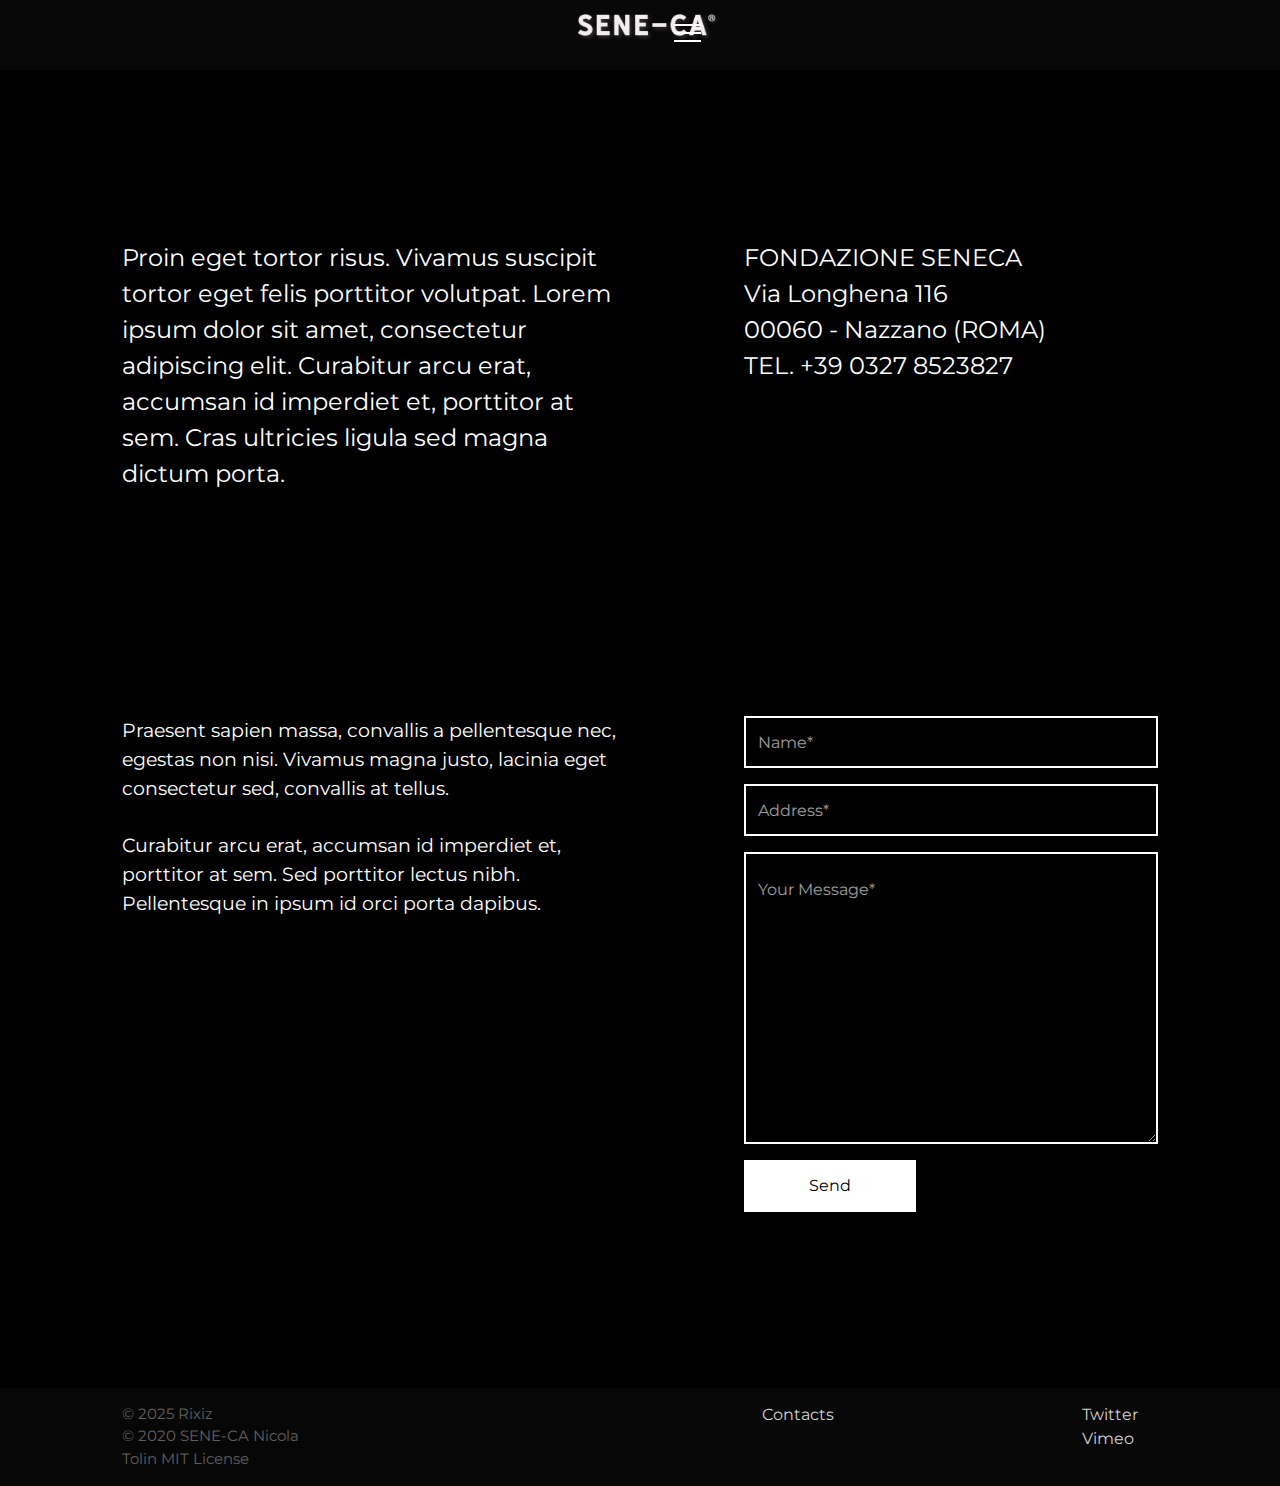
<file: contacts.html>
<!DOCTYPE html>
<html lang="en" class="no-js">
  <head>
    <!-- Meta -->
    <title>Contacts</title>
    <meta charset="UTF-8" />
    <meta name="description" content="Free HTML template" />
    <meta name="keywords" content="HTML, template, free" />
    <meta name="author" content="Nicola Tolin" />
    <meta name="viewport" content="width=device-width, initial-scale=1.0" />
    <!-- Styles -->
    <link
      href="vendor/bootstrap/css/bootstrap.min.css"
      rel="stylesheet"
      type="text/css"
    />
    <link href="vendor/animate/animate.css" rel="stylesheet" type="text/css" />
    <link href="css/style.css" rel="stylesheet" type="text/css" />
  </head>
  <body>
    <!-- Navbar -->
    <div class="navigation container-fluid">
      <div class="row justify-content-md-center">
        <div class="col-md-10 col-sm-12">
          <nav class="navbar navbar-default">
            <a class="navbar-brand" href="index.html">
              <img src="img/logo.png" height="22" alt="Logo" />
            </a>
            <div class="button_container" id="toggle">
              <span class="top"></span>
              <span class="middle"></span>
              <span class="bottom"></span>
            </div>
            <div class="overlay" id="overlay">
              <nav class="overlay-menu">
                <ul>
                  <li><a href="about.html">About</a></li>
                  <li><a href="contacts.html">Contacts</a></li>
                </ul>
              </nav>
            </div>
          </nav>
        </div>
      </div>
    </div>
    <!-- End Navbar -->
    <!-- Contact -->
    <div class="container-fluid contact">
      <div class="row">
        <div class="col-md-10 offset-md-1">
          <div class="row">
            <div class="col-xl-6 col-md-11 col-sm-12 pb-5">
              <p>
                Proin eget tortor risus. Vivamus suscipit tortor eget felis
                porttitor volutpat. Lorem ipsum dolor sit amet, consectetur
                adipiscing elit. Curabitur arcu erat, accumsan id imperdiet et,
                porttitor at sem. Cras ultricies ligula sed magna dictum porta.
              </p>
            </div>
            <div class="col-xl-5 offset-xl-1 col-md-12 col-sm-12">
              <p>
                FONDAZIONE SENECA<br />
                Via Longhena 116<br />
                00060 - Nazzano (ROMA)<br />
                TEL. +39 0327 8523827
              </p>
            </div>
          </div>
        </div>
      </div>
    </div>
    <!-- End Contact -->
    <!-- Contact Form -->
    <div class="container-fluid contact-form">
      <div class="row">
        <div class="col-md-10 offset-md-1">
          <div class="row">
            <div class="col-xl-6 col-md-11 col-sm-12 pb-5">
              <p class="pb-5">
                Praesent sapien massa, convallis a pellentesque nec, egestas non
                nisi. Vivamus magna justo, lacinia eget consectetur sed,
                convallis at tellus.
                <br />
                <br />
                Curabitur arcu erat, accumsan id imperdiet et, porttitor at sem.
                Sed porttitor lectus nibh. Pellentesque in ipsum id orci porta
                dapibus.
              </p>
            </div>
            <div class="col-xl-5 offset-xl-1 col-md-12 col-sm-12">
              <form>
                <div class="row">
                  <div class="col-md-12">
                    <div class="md-form form-group">
                      <input
                        type="text"
                        class="form-control"
                        placeholder="Name*"
                      />
                    </div>
                  </div>
                </div>
                <div class="row">
                  <div class="col-md-12">
                    <div class="md-form form-group">
                      <input
                        type="text"
                        class="form-control"
                        placeholder="Address*"
                      />
                    </div>
                  </div>
                </div>
                <div class="row">
                  <div class="col-md-12">
                    <div class="md-form form-group">
                      <textarea
                        rows="10"
                        cols="50"
                        class="form-control"
                        placeholder="Your Message*"
                      ></textarea>
                    </div>
                  </div>
                </div>
                <button type="submit" class="btn btn-primary btn-md">
                  Send
                </button>
              </form>
            </div>
          </div>
        </div>
      </div>
    </div>
    <!-- End Contact Form -->
    <!-- Footer -->
    <div class="container-fluid footer">
      <div class="row">
        <div class="col-xl-2 col-md-8 offset-md-1 col-sm-12">
          <p class="copyright-footer" style="font-size: 15px">
            © 2025 Rixiz<br />
            © 2020 SENE-CA Nicola Tolin MIT License
          </p>
        </div>
        <div class="col-xl-2 col-md-8 offset-md-1 col-sm-12">
          <p></p>
        </div>
        <div class="col-xl-2 col-md-8 offset-md-1 col-sm-12">
          <p class="contact-footer">
            <a href="contacts.html">Contacts</a><br />
          </p>
        </div>
        <div class="col-xl-2 col-md-8 offset-md-1 col-sm-12">
          <p class="social-media-footer">
            <a href="index.html">Twitter</a><br />
            <a href="index.html">Vimeo </a><br />
          </p>
        </div>
      </div>
    </div>
    <!-- End Footer -->
    <!-- Javascript -->
    <script src="vendor/jquery.min.js"></script>
    <script src="vendor/bootstrap/js/bootstrap.min.js"></script>
    <script src="vendor/wow/wow.js"></script>
    <script src="js/script.js"></script>
    <script>
      new WOW().init();
    </script>
    <!-- End Javascript -->
  </body>
</html>
</file>
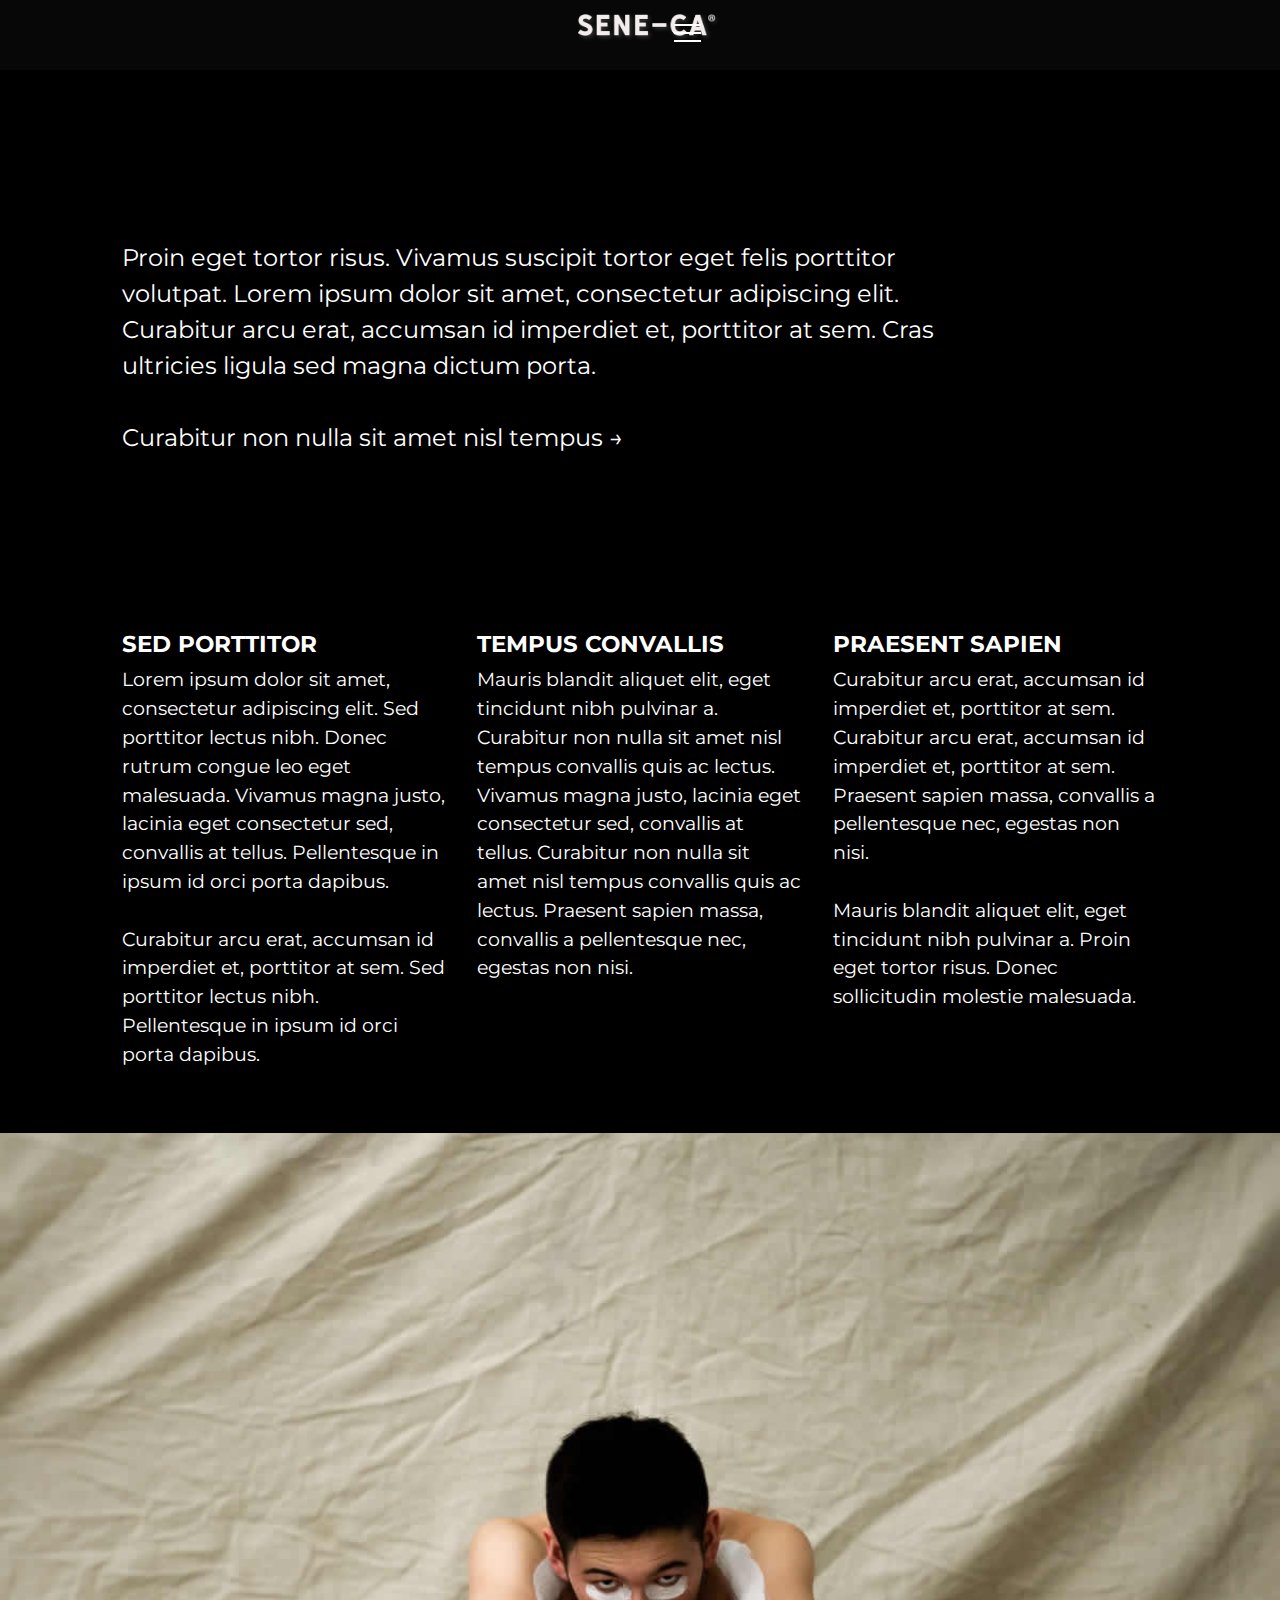
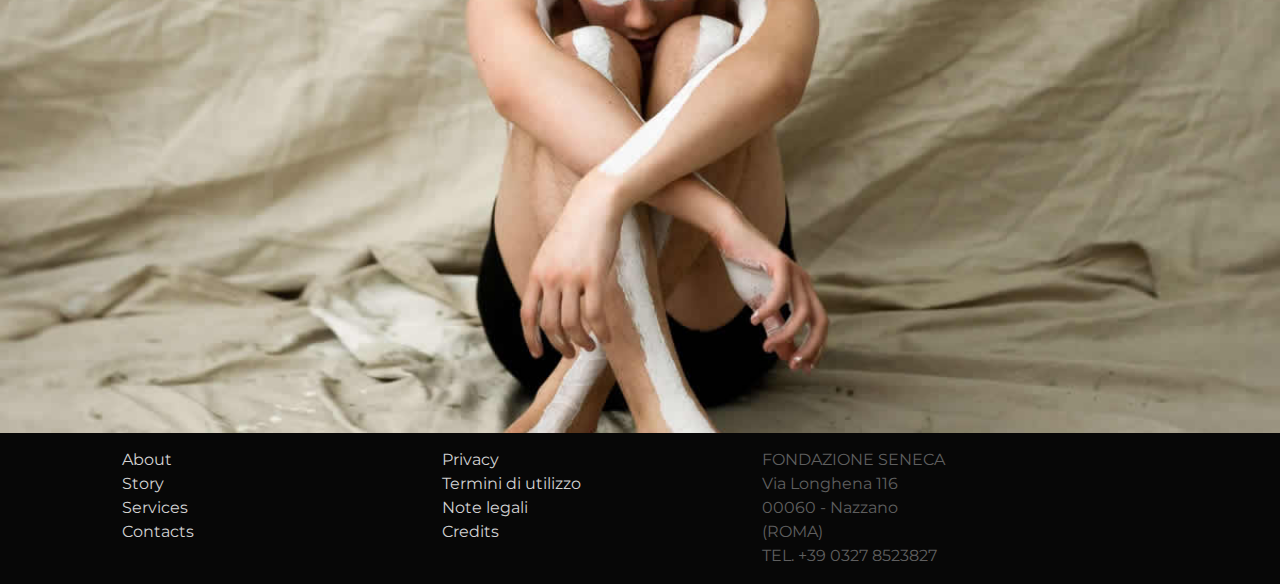
<file: services.html>
<!DOCTYPE html>
<html lang="en" class="no-js">
   <head>
      <!-- Meta -->
      <title>Services</title>
      <meta charset="UTF-8">
      <meta name="description" content="Free HTML template">
      <meta name="keywords" content="HTML, template, free">
      <meta name="author" content="Nicola Tolin">
      <meta name="viewport" content="width=device-width, initial-scale=1.0">
      <!-- Styles -->
      <link href="vendor/bootstrap/css/bootstrap.min.css" rel="stylesheet" type="text/css"/>
      <link href="vendor/animate/animate.css" rel="stylesheet" type="text/css"/>
      <link href="css/style.css" rel="stylesheet" type="text/css"/>
   </head>
   <body>
      <!-- Navbar -->
      <div class="navigation container-fluid">
         <div class="row justify-content-md-center ">
            <div class="col-md-10 col-sm-12">
               <nav class="navbar navbar-default">
                  <a class="navbar-brand" href="index.html">
                  <img src="img/logo.png" height="22" alt="Logo">
                  </a>
                  <div class="button_container" id="toggle">
                     <span class="top"></span>
                     <span class="middle"></span>
                     <span class="bottom"></span>
                  </div>
                  <div class="overlay" id="overlay">
                     <nav class="overlay-menu">
                        <ul>
                           <li> <a href="about.html">About</a></li>
                           <li> <a href="story.html">Story</a></li>
                           <li> <a href="services.html">Services</a></li>
                           <li> <a href="contacts.html">Contacts</a></li>
                        </ul>
                     </nav>
                  </div>
               </nav>
            </div>
         </div>
      </div>
      <!-- End Navbar -->
      <!-- Stories -->
      <div class="container-fluid stories-2">
         <div class="row">
            <div class="col-md-8 offset-md-1 col-sm-12">
               <p>Proin eget tortor risus. Vivamus suscipit tortor eget felis porttitor volutpat. Lorem ipsum dolor sit amet, consectetur adipiscing elit. Curabitur arcu erat, accumsan id imperdiet et, porttitor at sem. Cras ultricies ligula sed magna dictum porta.
                  <br><br>
                  <a href="services.html"><span class="white">Curabitur non nulla sit amet nisl tempus  →</span></a>
               </p>
            </div>
         </div>
      </div>
      <!-- End Stories -->
      <!-- Events -->
      <div class="container-fluid events">
         <div class="row">
            <div class="col-md-10 offset-md-1">
               <div class="row">
                  <div class="col-xl-4 col-md-8 col-sm-12 wow fadeInLeft">
                     <h2>Sed porttitor</h2>
                     <p class="pb-5">
                        Lorem ipsum dolor sit amet, consectetur adipiscing elit. Sed porttitor lectus nibh. Donec rutrum congue leo eget malesuada. Vivamus magna justo, lacinia eget consectetur sed, convallis at tellus. Pellentesque in ipsum id orci porta dapibus.
                        <br><br>
                        Curabitur arcu erat, accumsan id imperdiet et, porttitor at sem. Sed porttitor lectus nibh. Pellentesque in ipsum id orci porta dapibus.            
                     </p>
                  </div>
                  <div class="col-xl-4 col-md-8 col-sm-12 wow fadeInLeft" data-wow-delay="0.2s">
                     <h2>Tempus convallis</h2>
                     <p class="pb-5">
                        Mauris blandit aliquet elit, eget tincidunt nibh pulvinar a. Curabitur non nulla sit amet nisl tempus convallis quis ac lectus. Vivamus magna justo, lacinia eget consectetur sed, convallis at tellus. Curabitur non nulla sit amet nisl tempus convallis quis ac lectus. Praesent sapien massa, convallis a pellentesque nec, egestas non nisi.
                     </p>
                  </div>
                  <div class="col-xl-4 col-md-8 col-sm-12 wow fadeInLeft" data-wow-delay="0.4s">
                     <h2>Praesent sapien</h2>
                     <p class="pb-5">
                        Curabitur arcu erat, accumsan id imperdiet et, porttitor at sem. Curabitur arcu erat, accumsan id imperdiet et, porttitor at sem. Praesent sapien massa, convallis a pellentesque nec, egestas non nisi.
                        <br><br>
                        Mauris blandit aliquet elit, eget tincidunt nibh pulvinar a. Proin eget tortor risus. Donec sollicitudin molestie malesuada.
                     </p>
                  </div>
               </div>
            </div>
         </div>
      </div>
      <!-- End Events -->
      <!-- Spot -->
      <div class="spot-4">
         <div class="container-fluid h-100">
            <div class="row h-100 align-items-center">
            </div>
         </div>
      </div>
      <!-- End Spot -->
      <!-- Footer -->
      <div class="container-fluid footer ">
         <div class="row">
            <div class="col-xl-2 col-md-8 offset-md-1 col-sm-12 ">
               <p>
                  <a href="about.html">About</a><br>
                  <a href="story.html">Story</a><br>
                  <a href="services.html">Services</a><br>
                  <a href="contacts.html">Contacts</a><br>
               </p>
            </div>
            <div class="col-xl-2 col-md-8 offset-md-1 col-sm-12 ">
               <p>
                  <a href="index.html">Privacy</a><br>
                  <a href="index.html">Termini di utilizzo </a><br>
                  <a href="index.html">Note legali </a><br>
                  <a href="index.html">Credits</a><br>
               </p>
            </div>
            <div class="col-xl-2 col-md-8 offset-md-1 col-sm-12">
               <p>
                  FONDAZIONE SENECA<br>
                  Via Longhena 116<br>
                  00060 - Nazzano (ROMA)<br>
                  TEL. +39 0327 8523827
               </p>
            </div>
         </div>
      </div>
      <!-- End Footer -->
      <!-- Javascript -->
      <script src="vendor/jquery.min.js"></script>
      <script src="vendor/bootstrap/js/bootstrap.min.js"></script>
      <script src="vendor/wow/wow.js"></script>
      <script src="js/script.js"></script>
      <script>
         new WOW().init();
      </script>
      <!-- End Javascript -->
   </body>
</html>
</file>
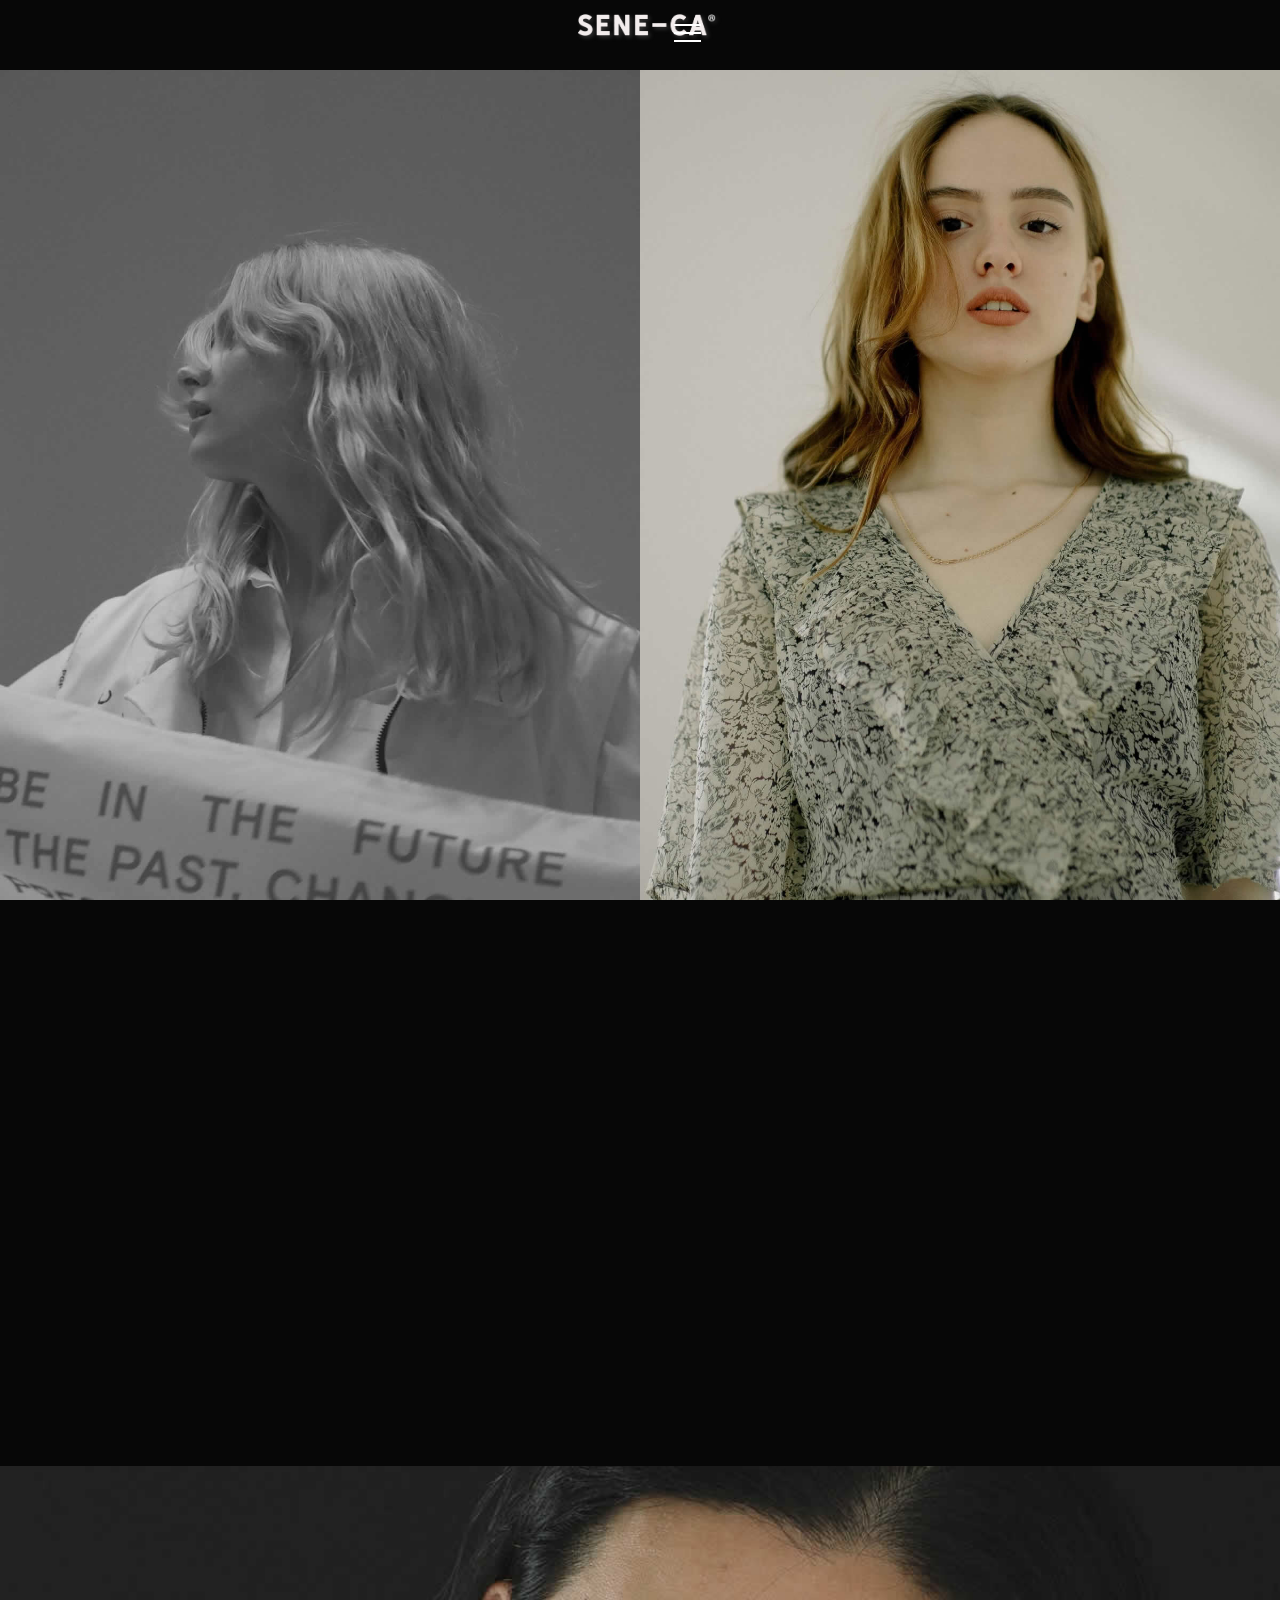
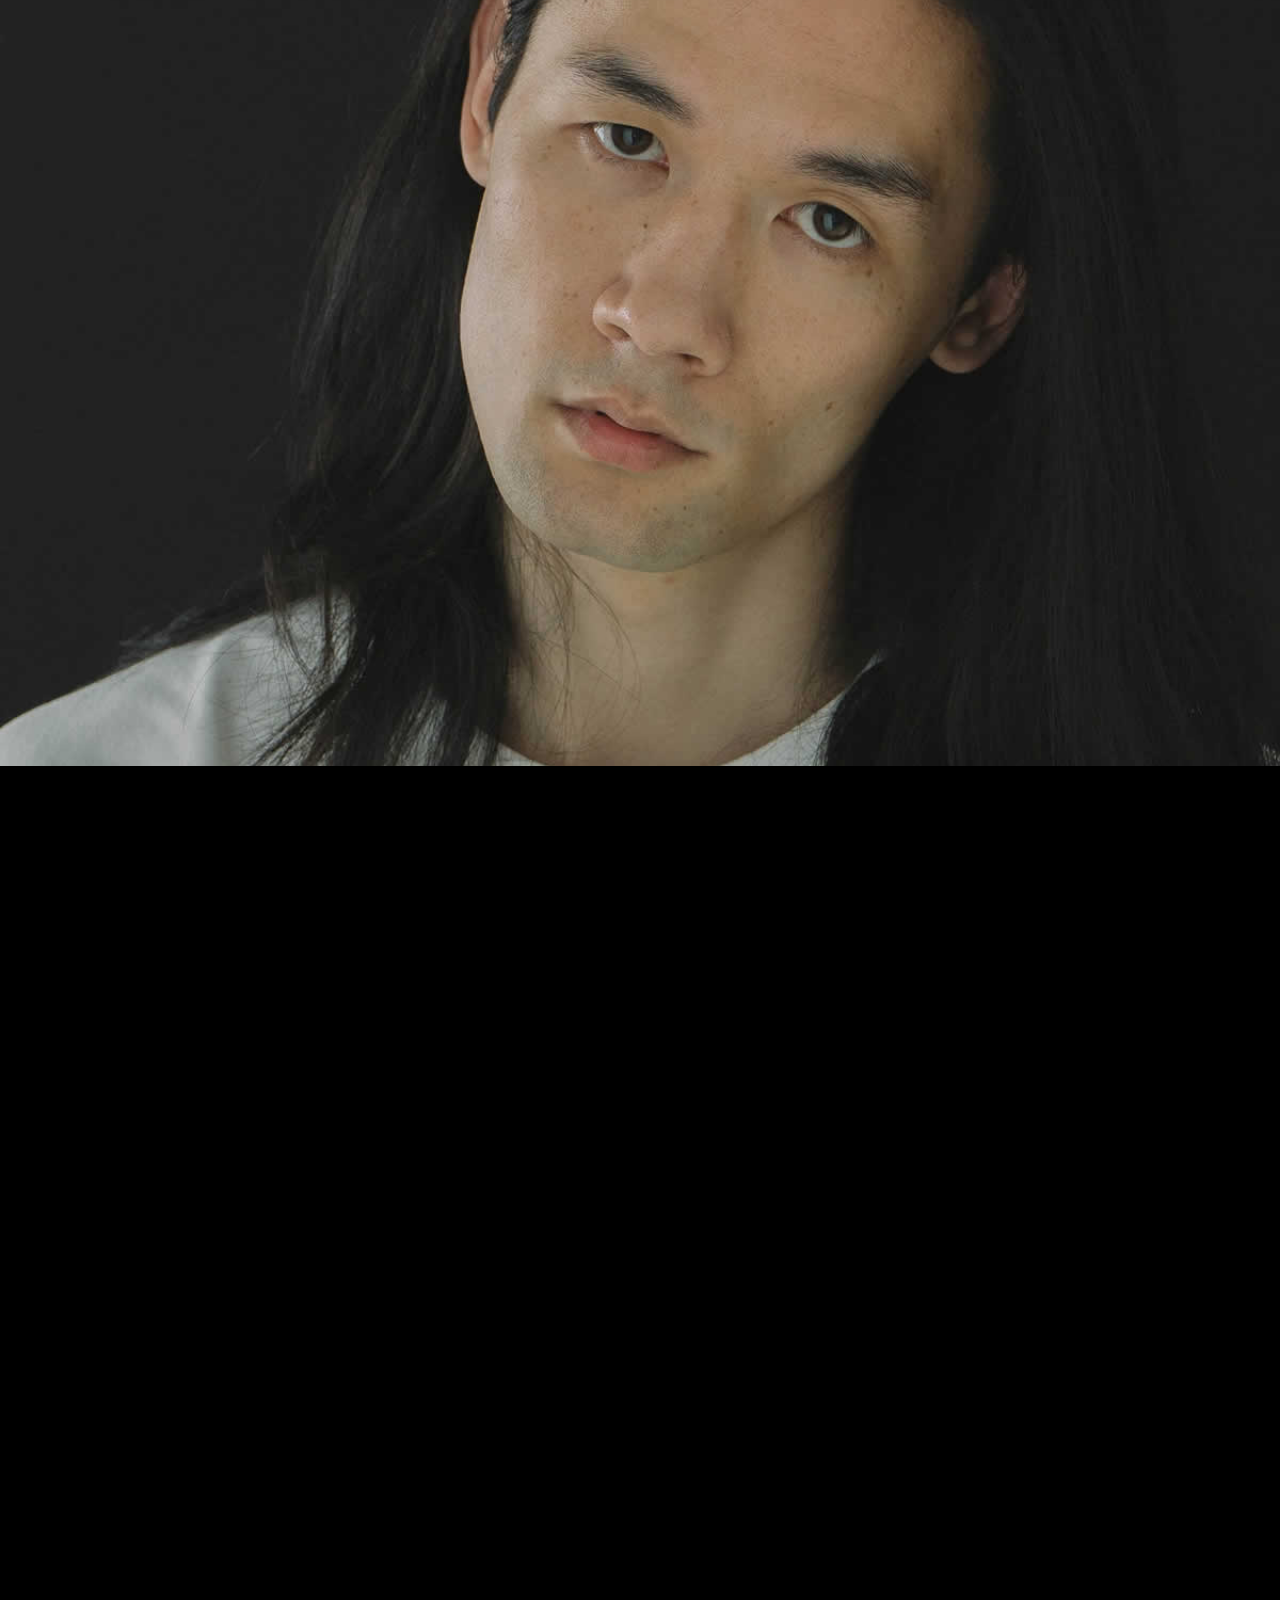
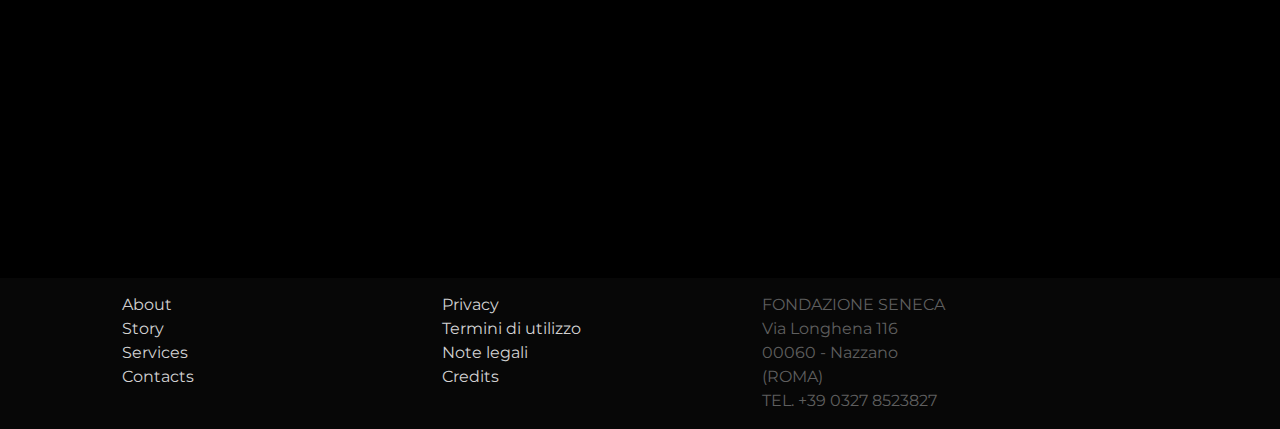
<file: story.html>
<!DOCTYPE html>
<html lang="en" class="no-js">
   <head>
      <!-- Meta -->
      <title>Story</title>
      <meta charset="UTF-8">
      <meta name="description" content="Free HTML template">
      <meta name="keywords" content="HTML, template, free">
      <meta name="author" content="Nicola Tolin">
      <meta name="viewport" content="width=device-width, initial-scale=1.0">
      <!-- Styles -->
      <link href="vendor/bootstrap/css/bootstrap.min.css" rel="stylesheet" type="text/css"/>
      <link href="vendor/animate/animate.css" rel="stylesheet" type="text/css"/>
      <link href="css/style.css" rel="stylesheet" type="text/css"/>
   </head>
   <body>
      <!-- Navbar -->
      <div class="navigation container-fluid">
         <div class="row justify-content-md-center ">
            <div class="col-md-10 col-sm-12">
               <nav class="navbar navbar-default">
                  <a class="navbar-brand" href="index.html">
                  <img src="img/logo.png" height="22" alt="Logo">
                  </a>
                  <div class="button_container" id="toggle">
                     <span class="top"></span>
                     <span class="middle"></span>
                     <span class="bottom"></span>
                  </div>
                  <div class="overlay" id="overlay">
                     <nav class="overlay-menu">
                        <ul>
                           <li> <a href="about.html">About</a></li>
                           <li> <a href="story.html">Story</a></li>
                           <li> <a href="services.html">Services</a></li>
                           <li> <a href="contacts.html">Contacts</a></li>
                        </ul>
                     </nav>
                  </div>
               </nav>
            </div>
         </div>
      </div>
      <!-- End Navbar -->
      <!-- Masthead -->
      <div class="masthead-4">
         <div class="container-fluid h-100">
            <div class="row justify-content-center">
               <div class="col-md-6 col-sm-12  split-image-left"></div>
               <div class="col-md-6 col-sm-12  split-image-right"></div>
            </div>
         </div>
      </div>
      <!-- End Masthead -->
      <!-- Stories -->
      <div class="container-fluid stories">
         <div class="row justify-content-center">
            <div class="col-md-8  col-sm-12 wow fadeInDown">
               <p>Vestibulum ante ipsum primis in faucibus orci luctus et ultrices posuere cubilia Curae; Donec velit neque, auctor sit amet aliquam vel, ullamcorper sit amet ligula. Nulla porttitor accumsan tincidunt. Quisque velit nisi, pretium ut lacinia in, elementum id enim. Mauris blandit aliquet elit, eget tincidunt nibh pulvinar a. Quisque velit nisi, pretium ut lacinia in, elementum id enim. Vestibulum ac diam sit amet quam vehicula elementum sed sit amet dui. Lorem ipsum dolor sit amet, consectetur adipiscing elit.
                  <br><br>
                  <a href="story.html"><span class="bold">MAURIS BLANDIT ALIQUET ELIT</span></a>
               </p>
            </div>
         </div>
      </div>
      <!-- End Stories -->
      <!-- Spot -->
      <div class="spot-2">
         <div class="container-fluid h-100">
            <div class="row h-100 align-items-center">
            </div>
         </div>
      </div>
      <!-- End Spot -->
      <!-- Stories-2 -->
      <div class="container-fluid stories-2">
         <div class="row">
            <div class="col-xl-6 offset-xl-1 col-md-9 offset-md-1 col-sm-12">
               <p class="pb-5 wow fadeInLeft">
                  Vivamus magna justo, lacinia eget consectetur sed, convallis at tellus. Donec sollicitudin molestie malesuada. Donec sollicitudin molestie malesuada. Cras ultricies ligula sed magna dictum porta. Proin eget tortor risus.
                  <br><br>
                  Vivamus suscipit tortor eget felis porttitor volutpat. Proin eget tortor risus. Cras ultricies ligula sed magna dictum porta. Curabitur aliquet quam id dui posuere blandit. Vestibulum ante ipsum primis in faucibus orci luctus et ultrices posuere cubilia Curae; Donec velit neque, auctor sit amet aliquam vel, ullamcorper sit amet ligula.
                  <br><br>
                  FONDAZIONE SENECA<br>
                  Via Longhena 116<br>
                  00060 - Nazzano (ROMA)<br>
                  TEL. +39 0327 8523827
               </p>
            </div>
         </div>
      </div>
      <!-- End Stories-2 -->
      <!-- Footer -->
      <div class="container-fluid footer ">
         <div class="row">
            <div class="col-xl-2 col-md-8 offset-md-1 col-sm-12 ">
               <p>
                  <a href="about.html">About</a><br>
                  <a href="story.html">Story</a><br>
                  <a href="services.html">Services</a><br>
                  <a href="contacts.html">Contacts</a><br>
               </p>
            </div>
            <div class="col-xl-2 col-md-8 offset-md-1 col-sm-12 ">
               <p>
                  <a href="index.html">Privacy</a><br>
                  <a href="index.html">Termini di utilizzo </a><br>
                  <a href="index.html">Note legali </a><br>
                  <a href="index.html">Credits</a><br>
               </p>
            </div>
            <div class="col-xl-2 col-md-8 offset-md-1 col-sm-12">
               <p>
                  FONDAZIONE SENECA<br>
                  Via Longhena 116<br>
                  00060 - Nazzano (ROMA)<br>
                  TEL. +39 0327 8523827
               </p>
            </div>
         </div>
      </div>
      <!-- End Footer -->
      <!-- Javascript -->
      <script src="vendor/jquery.min.js"></script>
      <script src="vendor/bootstrap/js/bootstrap.min.js"></script>
      <script src="vendor/wow/wow.js"></script>
      <script src="js/script.js"></script>
      <script>
         new WOW().init();
      </script>
      <!-- End Javascript -->
   </body>
</html>
</file>
<file: css/style.css>
/* Fonts */

@import url("https://fonts.googleapis.com/css2?family=Open+sans:ital,wght@0,100..900;1,100..900&display=swap");
@import url("https://fonts.googleapis.com/css2?family=Poppins:ital,wght@0,100..900;1,100..900&display=swap");
@import url("https://fonts.googleapis.com/css2?family=Montserrat:ital,wght@0,100..900;1,100..900&display=swap");

.container-all-purpose {
  position: relative;
  width: 100%;
  max-width: 1200px;
  padding: 20px;
}

.masonry-grid-item {
  width: 100px;
  margin-bottom: 10px;
}

.main-carousel {
  margin-right: auto;
  margin-left: auto;
  width: 100%;
  max-width: 1200px;
}
.carousel-cell {
  width: 100%; /* full width */
  margin-right: 10px;
}

.carousel-cell img {
  width: 100%;
  object-fit: cover;
}

.flickity-button {
  position: absolute;
  background: transparent;
  border: none;
  color: #eeeeee;
}
.flickity-button:hover {
  position: absolute;
  background: transparent;
  border: none;
  color: #6f6f6f;
  transition: all 0.3s ease;
}

.photo-about {
  font-weight: 500;
  font-size: 16px;
  color: #c0c0c0;
}
.photo-about-content {
  font-weight: 600;
  font-size: 20px;
  color: #353535;
}

::-webkit-scrollbar-track {
  background: #232323;
}

::-webkit-scrollbar-thumb {
  background-color: #434343;
  border-radius: 6px;
  border: 3px solid #00000000;
}

body {
  background-color: #070707;
  color: #f0f0f0;
  font-family: "Montserrat", "Open sans", sans-serif, "Yu Gothic", "Meiryo";
  font-style: normal;
  scroll-behavior: auto !important;
}

html {
  font-family: "Open sans", sans-serif;
  overflow-y: scroll;
  scroll-behavior: auto !important;
}

.btn {
  border-radius: 0;
}

a:link,
a:hover,
a:visited {
  text-decoration: none;
  color: #ffffff;
}

a:link .white,
a:hover .white,
a:visited .white {
  text-decoration: none;
  color: #fff;
}

.bold {
  font-weight: bold;
}

h1 {
  font-size: 3.5rem;
}

h2 {
  line-height: 110%;
  font-size: 2.2rem;
  text-transform: uppercase;
  font-weight: 700;
}

#introduction {
  font-size: 1.2rem;
  padding-top: 500px;
}

.about-container {
  padding-top: 100px;
  padding-bottom: 90px;
}

.about-title {
  font-size: 1.3rem;
  color: #6f6f6f;
  padding-top: 10px;
}

.about-detail-text {
  font-size: 1.15rem;
  color: #6f6f6f;
  font-weight: 500;
  padding-top: 10px;
  padding-bottom: 10px;
}
.about-detail-text-small {
  font-size: 1rem;
  color: #6f6f6f;
  font-weight: 500;
  padding-top: 10px;
  padding-bottom: 10px;
}

.min-100 {
  min-height: 100%;
}

.drawing-category {
  padding-bottom: 30px;
  padding-top: 30px;
  font-size: 1.8rem;
  text-align: center;
  color: #6f6f6f;
  font-weight: 600;
}

.gallery-container {
  display: flex;
  flex-wrap: wrap;
}

.gallery-container p {
  flex: auto;
  height: 380px;
  margin: 5px;
}

.gallery-item {
  height: 380px;
  min-width: 100%;
  max-width: 500px;
  object-fit: cover;
  flex-grow: 1;
  font-family: "object-fit: cover";
}

.gallery-container {
  display: flex;
  flex-wrap: wrap;
}

.gallery-container.illustration p {
  flex: auto;
  margin: 5px;
  height: 900px;
}

.gallery-item.illustration {
  min-height: 100%;
  min-width: 100%;
  max-width: 500px;
  object-fit: cover;
  flex-grow: 1;
  font-family: "object-fit: cover";
}

.cursive {
  font-family: "Open Sans", cursive;
  font-weight: bold;
  font-size: 1.5rem;
}

.about {
  background-image: url("https://github.com/Rixiz/rixiz.github.io/blob/main/img/blankblack.png?raw=true");
  background-size: cover;
  background-position: center;
  background-color: #070707;
}

.info-main {
  background-image: url("https://github.com/Rixiz/rixiz.github.io/blob/main/img/blankblack.png?raw=true");
  background-size: cover;
  background-position: center;
  background-color: #070707;
}

#scrollToTop {
  background-color: transparent;
  rotate: 180deg;
  display: none;
  position: fixed;
  bottom: 30px;
  right: 30px;
  border: none;
  padding: 10px;
  cursor: pointer;
  color: #fff;
}
/* Spacing */

.no-gutter {
  margin-right: 0;
  margin-left: 0;
  padding-right: 0;
  padding-left: 0;
}

/* Banner */

#banner-video {
  position: absolute;
  padding-left: -15px;
  padding-right: -15px;
  width: 100%;
  height: 100vh;
  overflow: hidden;
  user-select: none;
  pointer-events: none;
  background-image: url("../img/header-bg.png");
  background-size: cover;
  z-index: -5;
}

#banner-vimeo-video {
  position: absolute;
  top: 50%;
  left: 50%;
  width: 177.78vh; /* 100vh × 16/9 = 横幅 */
  height: 100vh;
  transform: translate(-50%, -50%);
  pointer-events: none;
  z-index: -5;
  filter: brightness(0.8);
}

@media (min-aspect-ratio: 16/9) {
  #banner-vimeo-video {
    width: 100vw;
    height: 56.25vw; /* 100vw × 9/16 = 高さ */
  }
}
.mobile-banner-img {
  z-index: -2; /* モバイル背景は下層に配置 */
}

.banner-text-container {
  position: relative;
  width: 100%;
  bottom: 20%;
  opacity: 0;
}

.content-wrapper {
  position: absolute;
  text-align: left;
  transition: font 0.25s ease-out;
  z-index: 1;
  font-size: 90px;
  color: #fff;
}

.banner-h1 {
  font-weight: 600;
  font-size: 36px;
}
.banner-h2 {
  font-weight: 500;
  font-size: 20px;
}
.transparent-button {
  margin-top: 25px;
  margin-right: 15px;
  display: inline-block;
  padding: 10px 24px;
  border: 1px solid white;
  color: white;
  background-color: transparent;
  text-decoration: none;
  text-transform: uppercase;
  letter-spacing: 2px;
  transition: background-color 0.3s ease;
  font-size: 12px;
}

.transparent-button:hover {
  background-color: rgba(0, 0, 0, 0.227);
  color: rgb(255, 255, 255);
}

/* smartphone */
@media (max-width: 768px) {
  .xl-banner-text {
    display: none;
  }
  .banner-text-container {
    transform: translateY(120px);
    text-align: center;
  }
  .banner-h1 {
    font-size: 40px;
    font-weight: 600;
  }
  .banner-h2 {
    font-size: 16px;
  }
  .xs-align-center {
    justify-content: center;
    align-items: center;
  }
}

/* pc */
@media (min-width: 768px) {
  .xs-banner-text {
    display: none;
  }
  .banner-h1 {
    font-weight: 600;
    font-size: 64px;
    text-transform: uppercase;
  }
  .banner-h2 {
    font-weight: 500;
    font-size: 24px;
  }
}

.banner-text p {
  margin: 0 0 1em 0;
  font-size: 16px;
}

.banner-text a {
  display: inline-block;
  background: rgba(255, 255, 255, 0.2);
  color: white;
  text-decoration: none;
  padding: 10px 20px;
  margin: 5px;
  border-radius: 4px;
}

.banner-text a:hover {
  background: rgba(255, 255, 255, 0.4);
}

/* スクロール誘導アイコン */
.arr-down {
  position: absolute;
  bottom: 20px;
  left: 50%;
  transform: translateX(-50%);
  z-index: 1;
  cursor: pointer;
  filter: drop-shadow(5px 5px 5px rgba(170, 170, 170, 0.433) 383);
}

@media (max-width: 740px) {
  .banner-img {
    display: none;
  }

  .mobile-banner-img {
    display: block;
  }

  .banner-text {
    font-size: 14px;
  }
}

@media (min-width: 741px) {
  .mobile-banner-img {
    display: none;
  }

  .banner-img {
    display: block;
  }
}

/* Navbar */

.navigation {
  position: fixed;
  display: flex;
  justify-content: center;
  padding-top: 1rem;
  transition: background-color 0.6s cubic-bezier(0.63, 0.15, 0.36, 0.91);
  width: 100%;
  height: 70px;
  z-index: 5;
  opacity: 1;
  background-color: #070707;
}

.navigation-sub {
  display: flex;
  justify-content: center;
  padding-top: 1rem;
  transition: background-color 0.6s cubic-bezier(0.63, 0.15, 0.36, 0.91);
  width: 100%;
  height: 70px;
  z-index: 5;
  opacity: 1;
  background-color: #070707;
}

.navigation.transparent {
  background-color: #00000000;
  opacity: 1;
}

.navigation.slide-in {
  transform: translateY(0); /* スライドイン */
}

.navigation.container-fluid {
  position: fixed;
}
@media (max-width: 768px) {
  .navigation.container-fluid {
    position: absolute;
  }
}

.navbar {
  width: 100%;
  z-index: 99;
  top: 3px;
  padding: 0;
}

.navbar-brand {
  transform: translateY(-10px);
  position: relative;
  filter: drop-shadow(2px 2px 2px #8282825f);
  display: flex;
  align-items: center;
}

.navbar-nav {
  position: relative;
  bottom: 10px;
  font-weight: 600;
  font-size: 14px;
  letter-spacing: 0.1em;
}

li.current a {
  color: #8c8b8b;
  font-weight: 700;
}
.nav-link:hover,
.nav-link:focus {
  color: #8c8b8b;
}

.nav-link:active {
  color: #4e4e4e;
}

.navbar-brand:link,
.navbar-brand:hover,
.navbar-brand:visited {
  text-decoration: none;
  color: white;
}

.container a {
  display: inline-block;
  position: relative;
  text-align: center;
  color: #eeeeee;
  text-decoration: none;
  overflow: hidden;
  top: 5px;
}

.container a:after {
  content: "";
  position: absolute;
  background: #e0e0e0;
  height: 2px;
  width: 0%;
  transform: translateX(-50%);
  left: 50%;
  bottom: 0;
  transition: 0.35s ease;
}

.container a:hover:after,
.container a:focus:after,
.container a:active:after {
  width: 100%;
}

.button_container {
  top: 15%;
  position: absolute;
  right: 1px;
  height: 27px;
  width: 27px;
  cursor: pointer;
  z-index: 10000;
  transition: opacity 0.25s ease;
  color: #fff;
}

@media (max-width: 767px) {
  h1 {
    font-size: 2.5rem;
  }
  .navbar-nav {
    display: none;
  }
}

.button_container.active .top {
  transform: translateY(9px) translateX(0) rotate(45deg);
  background: #fff;
}

.button_container.active .middle {
  opacity: 0;
  background: #fff;
}

.button_container.active .bottom {
  transform: translateY(-7px) translateX(0) rotate(-45deg);
  background: #fff;
}

.button_container span {
  background: #fff;
  border: none;
  height: 2px;
  width: 27px;
  position: absolute;
  transition: all 0.35s ease;
  cursor: pointer;
}

.button_container .black {
  background: #070707;
}

.button_container span:nth-of-type(2) {
  top: 8.3px;
}

.button_container span:nth-of-type(3) {
  top: 16px;
}

.overlay {
  position: fixed;
  background: #070707;
  z-index: 3;
  top: 0;
  left: 0;
  width: 100%;
  height: 100%;
  opacity: 0;
  visibility: hidden;
  transition: opacity 0.35s, visibility 0.35s, height 0.35s;
  overflow: hidden;
}

.overlay.open {
  opacity: 1;
  visibility: visible;
  height: 100%;
}

.overlay.open li {
  animation: fadeInRight 0.5s ease forwards;
  animation-delay: 0.35s;
}

.overlay.open li:nth-of-type(2) {
  animation-delay: 0.4s;
}

.overlay.open li:nth-of-type(3) {
  animation-delay: 0.45s;
}

.overlay.open li:nth-of-type(4) {
  animation-delay: 0.5s;
}

.overlay nav {
  position: relative;
  height: 30%;
  top: 45%;
  transform: translateY(-50%);
  font-size: 28px;
  font-weight: 700;
  text-align: center;
}

.overlay ul {
  list-style: none;
  padding: 0;
  margin: 0 auto;
  display: inline-block;
  position: relative;
  height: 100%;
}

.overlay ul li {
  display: block;
  height: 25%;
  height: calc(100% / 3);
  min-height: 10px;
  position: relative;
  opacity: 0;
}

.overlay ul li a {
  display: block;
  position: relative;
  color: #fff;
  text-decoration: none;
  overflow: hidden;
  transition: all 0.2s ease-in-out;
}

.overlay ul li a:hover:after,
.overlay ul li a:focus:after,
.overlay ul li a:active:after {
  width: 100%;
}

.overlay ul li a:hover {
  transform: scale(1.5);
}

@keyframes fadeInRight {
  0% {
    opacity: 0;
    left: 20%;
  }
  100% {
    opacity: 1;
    left: 0;
  }
}

/* Headers */

.masthead {
  height: 100vh;
  min-height: 500px;
  background-image: url("../img/photo-1.jpg");
  background-size: cover;
  background-position: center;
  background-repeat: no-repeat;
  top: 0;
  position: relative;
  width: 100%;
  line-height: 100%;
  color: #fff;
  font-size: 1.5rem;
}

.masthead-2 {
  height: 100vh;
  min-height: 500px;
  background-image: url("../img/photo-9.jpg");
  background-size: cover;
  background-position: center;
  background-repeat: no-repeat;
  top: 0;
  position: relative;
  width: 100%;
  line-height: 100%;
  color: #fff;
  font-size: 1.5rem;
}

.masthead-3 {
  height: 100vh;
  min-height: 500px;
  background-image: url("../img/photo-7.jpg");
  background-size: cover;
  background-position: center;
  background-repeat: no-repeat;
  top: 0;
  position: relative;
  width: 100%;
  line-height: 100%;
  color: #fff;
  font-size: 1.5rem;
  text-align: center;
}

.masthead-4 {
  min-height: 500px;
  top: 0;
  position: relative;
  width: 100%;
  line-height: 100%;
}

.split-image-left {
  background-image: url("../img/photo-4.jpg");
  background-size: cover;
  background-position: center;
  background-repeat: no-repeat;
  height: 100vh;
}

.split-image-right {
  background-image: url("../img/photo-3.jpg");
  background-size: cover;
  background-position: center;
  background-repeat: no-repeat;
  height: 100vh;
}

/* Portfolio */

.portfolio-text {
  position: relative;
  margin-top: 4rem;
  margin-bottom: 4rem;
  font-size: 1.5rem;
  line-height: 125%;
}

.bg-black {
  background-color: #000 !important;
}

.card {
  border: 0;
  border-radius: 0;
}

.card-img,
.card-img-top {
  border-top-left-radius: 0;
  border-top-right-radius: 0;
}

.card-body {
  padding: 0;
}

.card-columns .card {
  margin-bottom: 1.25rem;
}

@media (max-width: 991px) {
  .card-columns {
    column-count: 1;
  }
}

@media (min-width: 992px) {
  .card-columns {
    column-count: 2;
  }
}

@media (min-width: 1200px) {
  .card-columns {
    column-count: 3;
  }
}

.card-hover img {
  transition: filter 0.5s ease-in-out;
  -webkit-filter: grayscale(0%);
  /* Ch 23+, Saf 6.0+, BB 10.0+ */
  filter: grayscale(0%);
  /* FF 35+ */
}

.card-hover:hover img {
  -webkit-filter: grayscale(100%);
  /* Ch 23+, Saf 6.0+, BB 10.0+ */
  filter: grayscale(100%);
  /* FF 35+ */
}

.reveal p {
  line-height: 125%;
  font-size: 1.5rem;
  text-align: center;
}

.card-hover .reveal {
  visibility: hidden;
  opacity: 0;
  height: 0;
  padding: 0;
  position: absolute;
  top: 0;
  width: 100%;
  background-color: black;
  color: white;
}

.card-hover:hover .reveal {
  height: auto;
  visibility: visible;
  opacity: 0.5;
  transition: opacity 1s ease;
  position: absolute;
  top: 0;
  background-color: black;
  color: white;
}

@media (max-width: 767px) {
  .card-hover .reveal,
  .card-hover:hover .reveal {
    visibility: visible;
    opacity: 1;
    position: relative;
    width: 100%;
    background-color: #ebeae9;
    color: black;
  }
  .reveal p {
    line-height: 125%;
    font-size: 1.2rem;
    text-align: left;
    padding-top: 1rem;
  }
}

/* cssgrid */
.gallery-grid {
  width: 100%;
  margin: 0 auto;
  box-sizing: border-box;
}

.grid-row {
  display: flex;
  gap: 0px 10px;
}

.grid-item {
  position: relative;
  width: 100%;
  aspect-ratio: 3 / 1;
  overflow: hidden;
  margin-bottom: 10px;
}

.ratio235_1 {
  aspect-ratio: 2.35 / 1;
}

.ratio16_9 {
  aspect-ratio: 16 / 9;
}

.ratio1_1 {
  aspect-ratio: 1 / 1;
}

.ratio3_2 {
  aspect-ratio: 3 / 2;
}

.grid-item img {
  position: absolute;
  top: 0;
  left: 0;
  width: 100%;
  height: 100%;
  object-fit: cover;
  border-radius: 0;
}

@media (max-width: 768px) {
  .grid-row {
    flex-direction: column;
  }
}

.caption {
  position: absolute;
  bottom: 30px;
  left: 50px;
  width: 100%;
  padding: 0.5rem;
  color: #fff;
  opacity: 0;
  font-size: 24px;
  transition: all 0.3s ease;
  z-index: 3;
}

/* ホバー時に表示 */
.grid-item:hover .caption {
  opacity: 1;
}
/* slide */
.slideList {
  list-style: none;
  background-color: #000;
  margin: 0;
  padding: 0;
  position: relative;
  width: 100%;
  height: 100%;
}

.slideList li {
  display: none;
  position: absolute;
  top: 0;
  left: 0;
  width: 100%;
  height: 100%;
}

.slideList li:first-child {
  display: block; /* 初期表示 */
}

.slideList img {
  width: 100%;
  height: 100%;
  object-fit: cover;
}

.progressBar {
  position: absolute;
  bottom: 0;
  left: 0;
  width: 0;
  height: 4px;
  background: #a6a6a6;
  display: none;
  z-index: 10;
}

#progress-bar {
  position: fixed;
  top: 0;
  left: 0;
  height: 3px;
  width: 0%;
  background: rgb(58, 58, 58);
  z-index: 9999;
  transition: width 0.2s ease;
}

/* Story */

.story {
  font-size: 1.2em;
}

/* Info */
.info-wrapper {
  max-width: 750px;
}
.info-container {
  position: relative;
  max-width: 550px;
  width: 80%; /* 幅を固定またはパーセンテージで指定 */
  margin: 0 auto; /* 上下のマージンは0、左右のマージンは自動で中央配置 */
}

.info-header {
  top: 50%;
  color: #191a1c;
  font-size: 6vw;
  padding-top: 6rem;
  font-weight: 600;
  overflow: hidden;
}

.info-title {
  font-weight: 500;
  font-size: 36px;
  transform: translateY(-8px);
  letter-spacing: 0.1em;
}
.info-name {
  letter-spacing: 0.08rem;
  font-weight: 400;
  font-size: 14px;
  margin-bottom: 1px;
  color: #8c8b8b;
  margin-top: -17px;
  font-family: "Arial", "Noto Sans JP", "Hiragino Kaku Gothic ProN",
    "Hiragino Sans", "Yu Ghothic", "Meiryo", sans-serif;
}
.info-content {
  letter-spacing: 0.08rem;
  font-weight: 400;
  font-size: 14px;
  margin-bottom: 1px;
  color: #8c8b8b;
  font-family: "Arial", "Noto Sans JP", "Hiragino Kaku Gothic ProN",
    "Hiragino Sans", "Yu Ghothic", "Meiryo", sans-serif;
}

.info-icon {
  position: absolute;
  padding-right: calc(var(--bs-gutter-x) * 0.5);
  padding-left: calc(var(--bs-gutter-x) * 0.5);
  left: auto;
  right: 0;
  top: 0;
  border-radius: 30px;
  img {
    width: 128px;
    height: 128px;
    border-radius: 50%;
  }
}
@media (max-width: 767px) {
  .info-icon {
    display: none;
    position: absolute;
    padding-right: calc(var(--bs-gutter-x) * 0.5);
    padding-left: calc(var(--bs-gutter-x) * 0.5);

    top: -150px;
    left: 50%;
    transform: translateX(-50%);
    border-radius: 30px;
    img {
      width: 300px;
      height: 300px;
      border-radius: 50%;
    }
  }
}
/* Products */

.products {
  font-size: 1.2em;
  line-height: 125%;
  padding-top: 5rem;
}

.products-2 {
  padding-top: 10rem;
  padding-bottom: 6rem;
  font-size: 1.5em;
  line-height: 125%;
}

/* Additional */

.additional img {
  margin-right: 0;
  margin-left: 0;
  padding-right: 0;
  padding-left: 0;
}

.additional .col-xl-4 {
  padding-right: 0px;
  padding-left: 0px;
  max-width: 100%;
  margin-right: 0;
  margin-left: 0;
}

.container.additional {
  min-width: 100%;
}

/* Expositions */

.expositions {
  font-size: 1.2em;
  padding-top: 5rem;
  padding-bottom: 5rem;
}

/* Spots */

.spot {
  height: 100vh;
  min-height: 500px;
  background-image: url("../img/photo-12.jpg");
  background-size: cover;
  background-position: center;
  background-repeat: no-repeat;
  top: 0;
  position: relative;
  width: 100%;
  font-size: 2em;
  color: #fff;
}

.spot-2 {
  height: 100vh;
  min-height: 500px;
  background-image: url("../img/photo-2.jpg");
  background-size: cover;
  background-position: center;
  background-repeat: no-repeat;
  top: 0;
  position: relative;
  width: 100%;
  font-size: 2em;
  color: #fff;
}

.spot-3 {
  height: 100vh;
  min-height: 500px;
  background-image: url("../img/photo-8.jpg");
  background-size: cover;
  background-position: center;
  background-repeat: no-repeat;
  top: 0;
  position: relative;
  width: 100%;
  font-size: 2em;
  color: #fff;
}

.spot-4 {
  height: 100vh;
  min-height: 500px;
  background-image: url("../img/photo-1.jpg");
  background-size: cover;
  background-position: center;
  background-repeat: no-repeat;
  top: 0;
  position: relative;
  width: 100%;
  font-size: 2em;
  color: #fff;
}

/* Stories */

.stories {
  font-size: 1.2em;
  text-align: center;
  padding-top: 10rem;
  padding-bottom: 10rem;
}

.stories-2-title {
  font-size: 2.5rem;
  font-family: "Open Sans", cursive;
}

.stories-2 {
  font-size: 1.5em;
  background-color: #000;
  color: #fff;
  padding-top: 15rem;
  padding-bottom: 10rem;
}

/* Events */

.events {
  font-size: 1.2em;
  background-color: #000;
  color: #fff;
}

.events h2 {
  font-size: 1.2em;
  text-transform: uppercase;
}

/* Contact */

.contact {
  font-size: 1.5em;
  background-color: #000;
  color: #fff;
  padding-top: 15rem;
  padding-bottom: 10rem;
}

/* Contact Form */

.contact-form {
  font-size: 1.2em;
  background-color: #000;
  color: #fff;
  padding-bottom: 11rem;
}

.contact-form .btn-primary {
  color: #000;
  background-color: #fff;
  border-color: #fff;
}

.contact-form .form-control {
  color: #fff;
  background-color: transparent;
  border: 2px solid;
  border-radius: 0;
}

.form-control::-webkit-input-placeholder {
  color: #fff;
  opacity: 0.6;
}

.form-control {
  padding: 1.5rem 0.75rem;
}

.contact-form .btn {
  padding: 0.8rem 4rem;
}

/* hr */
hr.under-hr {
  border-top: 1px solid #8c8b8b;
  margin-top: 60px;
  padding-right: 5%;
  padding-left: 5%;
  width: 100%;
}
/* Footer */

.footer {
  position: center;
  color: #6f6f6f;
  margin-top: 15px;
  margin-bottom: 15px;
  height: 60px;
}

.footer {
  position: center;
  color: #5f5f5f;
  margin-top: 15px;
  margin-bottom: 15px;
  height: 60px;
}

@media (max-width: 767px) {
  .footer {
    line-height: 180%;
  }
}

.footer a:link,
.footer a:hover,
.footer a:visited {
  text-decoration: none;
  color: #d2d2d2;
}
.sns-btn {
  width: 14px;
  height: 14px;
  margin: 0;
  position: relative;
  top: 0;
  left: 0;
  background-position: center;
  background-repeat: no-repeat;
  background-size: contain;
  filter: brightness(0.6);
}

.copyright-footer {
  font-size: 14px;
}
</file>
